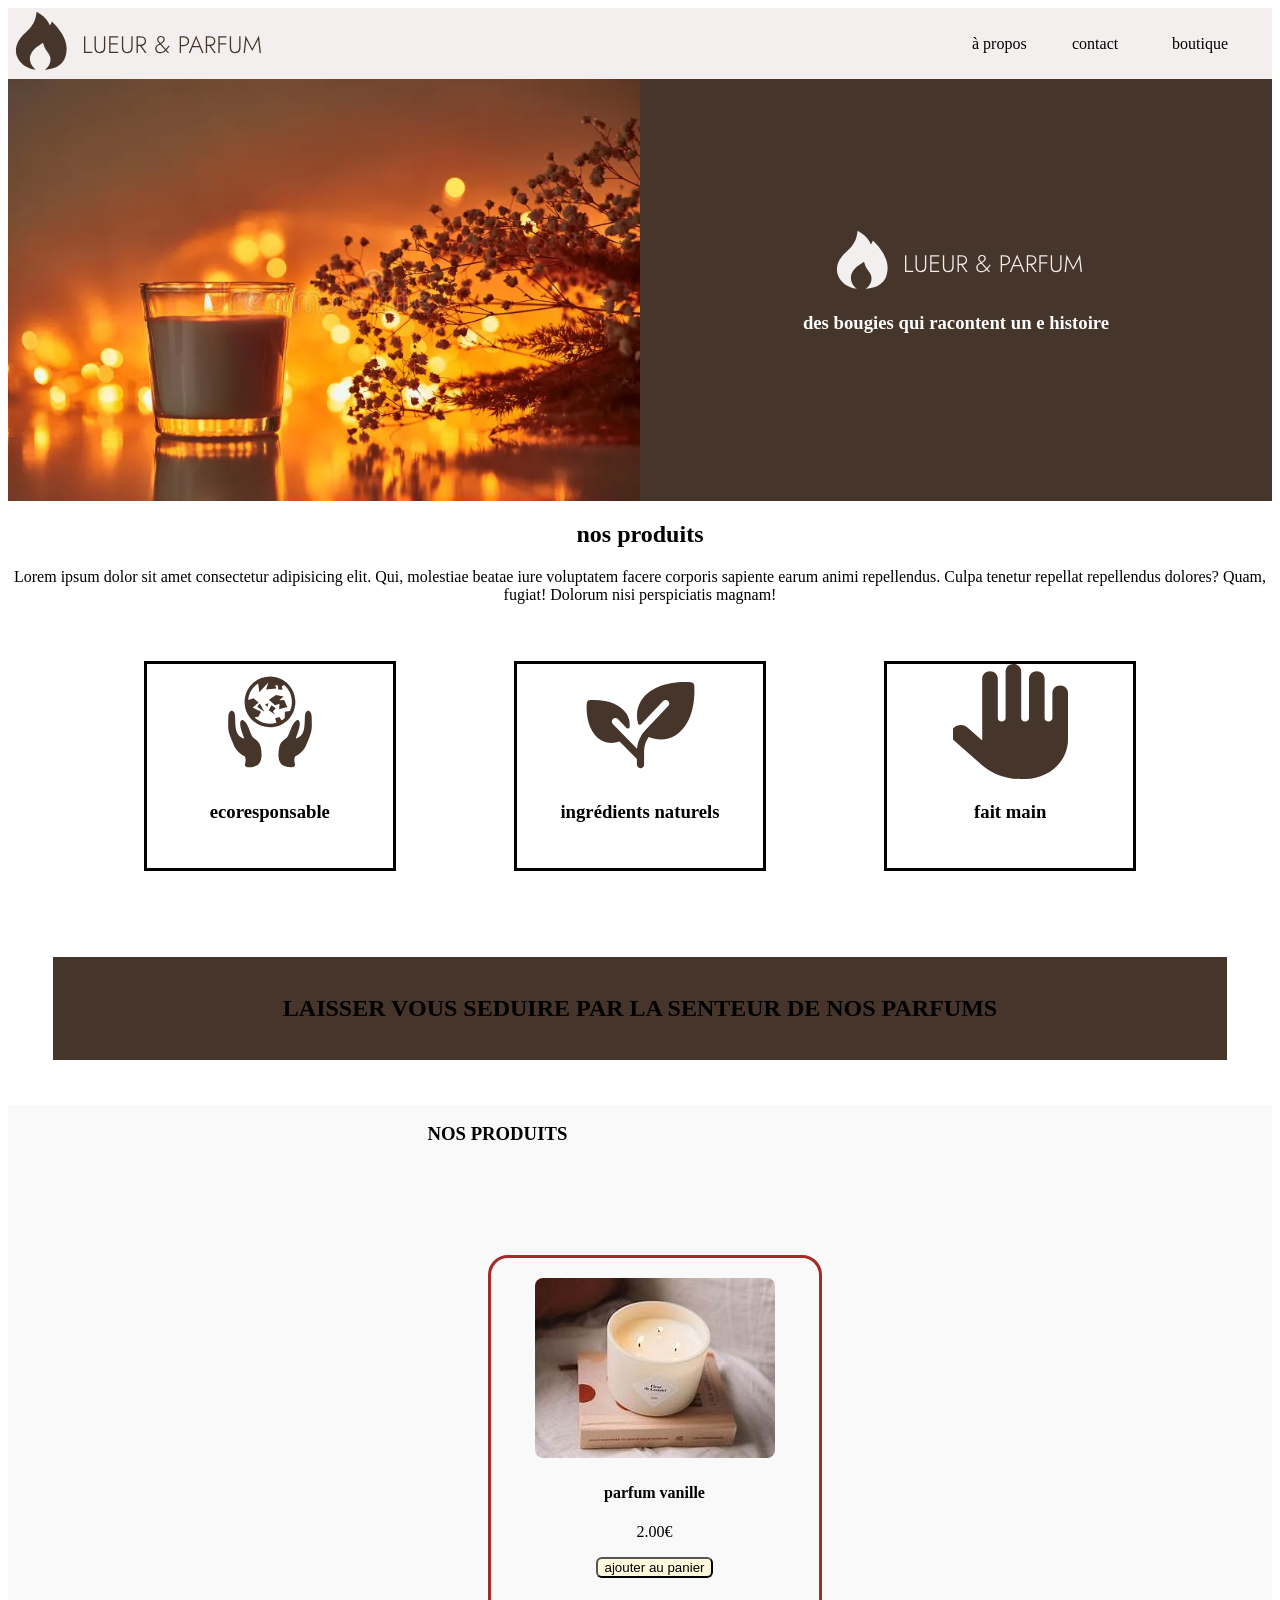
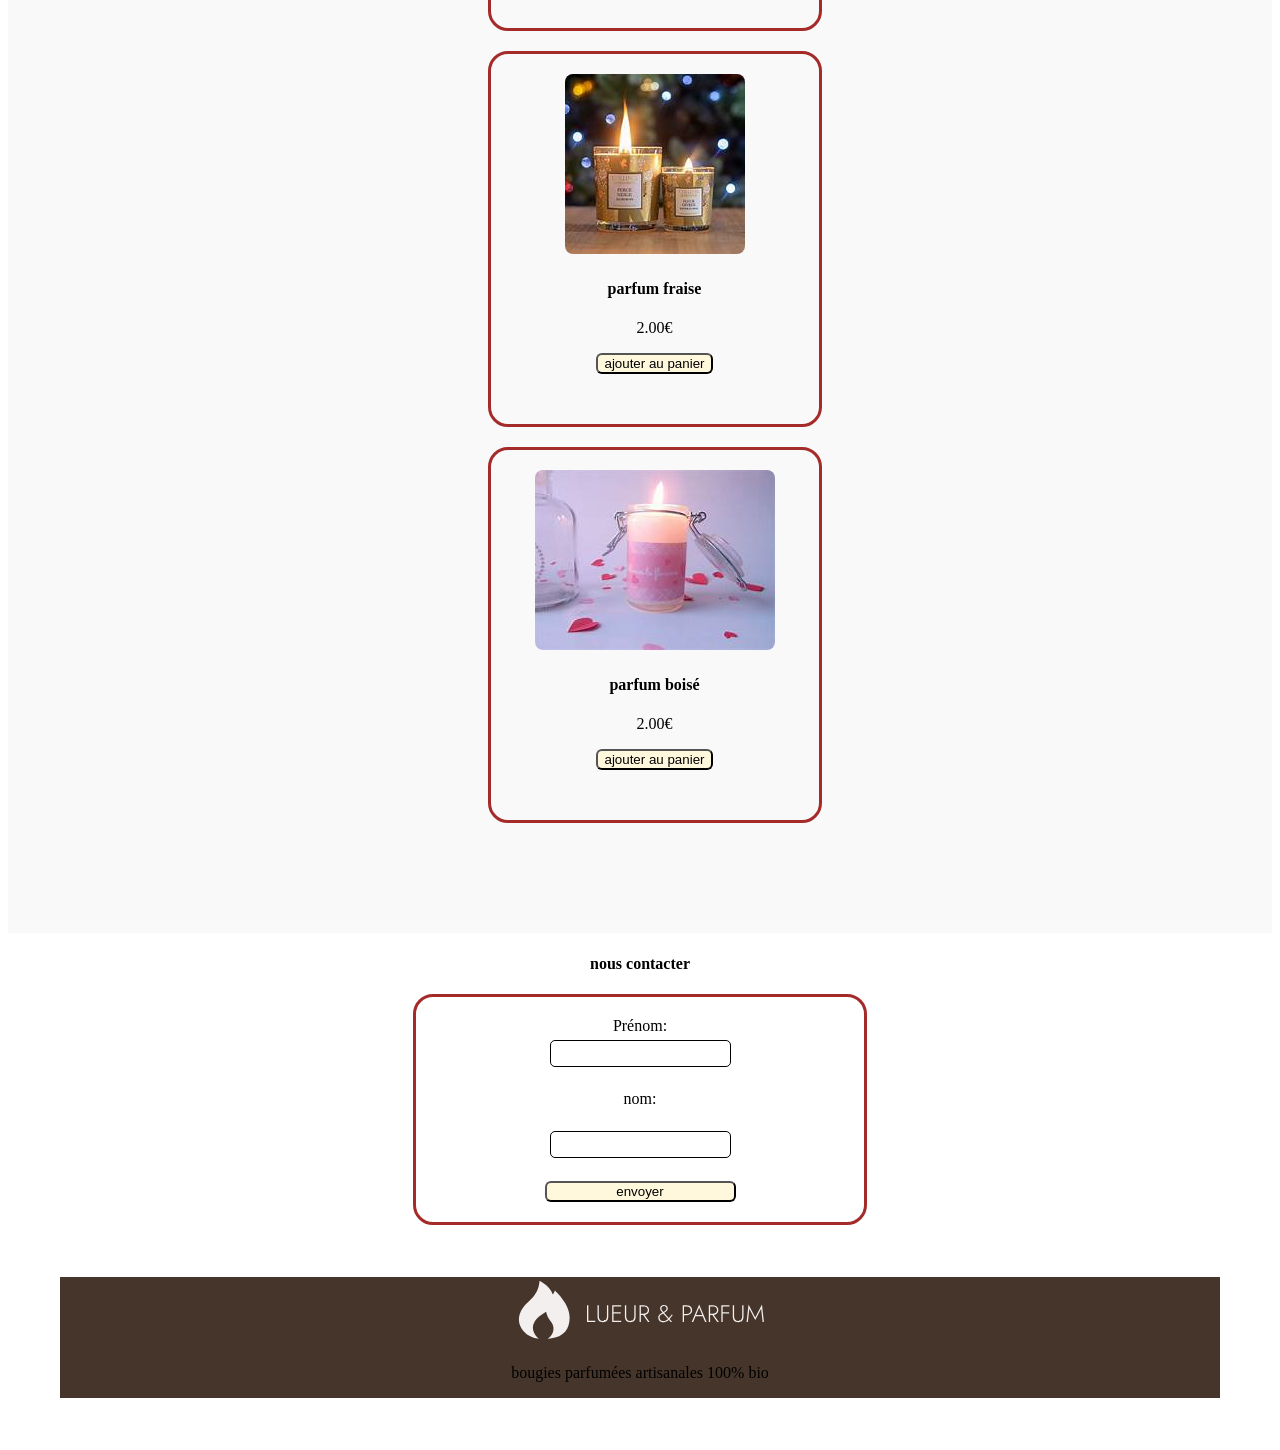
<file: index.html>
<!DOCTYPE html>
<html lang="fr">
<head>
    <link rel="stylesheet" href="style.css">
    <meta charset="UTF-8">
    <meta name="viewport" content="width=device-width, initial-scale=1.0">
    <title>Document</title>
</head>


<body>
    <header>
        <nav>
            <section>
            <img src="logoM.svg" alt="logo" a href>
            </section>
                
                  <ul>
                    <li><a href="index.html">à propos</a> </li>
                    <li><a href="index.html">contact</a></li>
                    <li><a href="index.html">boutique</a></li>
                  </ul>
        </nav>

        <section id="blanche">
            <img  id="photoHeader" src="burning-candle-dried-plant-against-blurred-golden-lights-dark-background-168464799.webp">
            
            <section id="sectionHeader">
                <img src="logoB.svg">
                <h1>des bougies qui racontent un e histoire</h1> 
            </section>

        </section>

    </header>
    
    <article>
        <section>
            <h2>nos produits</h2>
            <p>Lorem ipsum dolor sit amet consectetur adipisicing elit. Qui, molestiae beatae iure voluptatem facere corporis sapiente earum animi repellendus. Culpa tenetur repellat repellendus dolores? Quam, fugiat! Dolorum nisi perspiciatis magnam!</p>
            <section id="card">
                <section class="eco">
                <img src="planet.svg">
                <h3>ecoresponsable</h3>
            </section>
            <section class="eco">
                <img src="plant.svg">
                <h3>ingrédients naturels</h3>
            </section>
            <section class="eco">
                <img src="hand.svg">
                  <h3>fait main</h3>
                </section>
            </section >
            <section id="parfum">
               <h2>LAISSER VOUS SEDUIRE PAR LA SENTEUR DE NOS PARFUMS</h2>
            </section>
                


        </section>
    </article>
    <article class="mini">
    <section>
        <h3>NOS PRODUITS</h3>
        <section class="good">
            <div class="prix">
           <img class="cardImg" src="th.jpg"><h4>parfum vanille</h4><p>2.00€</p>
           <button id="voir" type="button">ajouter au panier</button>
        </div>
        <div class="prix">
           <img class="cardImg" src="th (1).jpg"><h4>parfum fraise</h4><p>2.00€</p>
           <button id="voir" type="button">ajouter au panier</button>
        </div>
        <div class="prix">
           <img class="cardImg" src="th (2).jpg"><h4>parfum boisé</h4><p>2.00€</p>
           <button id="voir" type="button">ajouter au panier</button>
        </div>
        </section>
    </article>
    <h4> nous contacter </h4>
    <section class="sucre">
        <form>
            <form action="class=card">
    
        
                <label for="fname:">Prénom:</label>
                <input type="text"id="fname"name="fname"><br>
                <label for="lname:">nom:</label><br>
                <input type="text"id="name name="name/><br>
                <button type="submit">envoyer</button>
        </form>
        
    </section>
    <footer id="pied">
        <section>
            <img src="logoB.svg">
            <p>bougies parfumées artisanales 100% bio</p>
        </section>
    </footer>

</body>
</html>
</file>
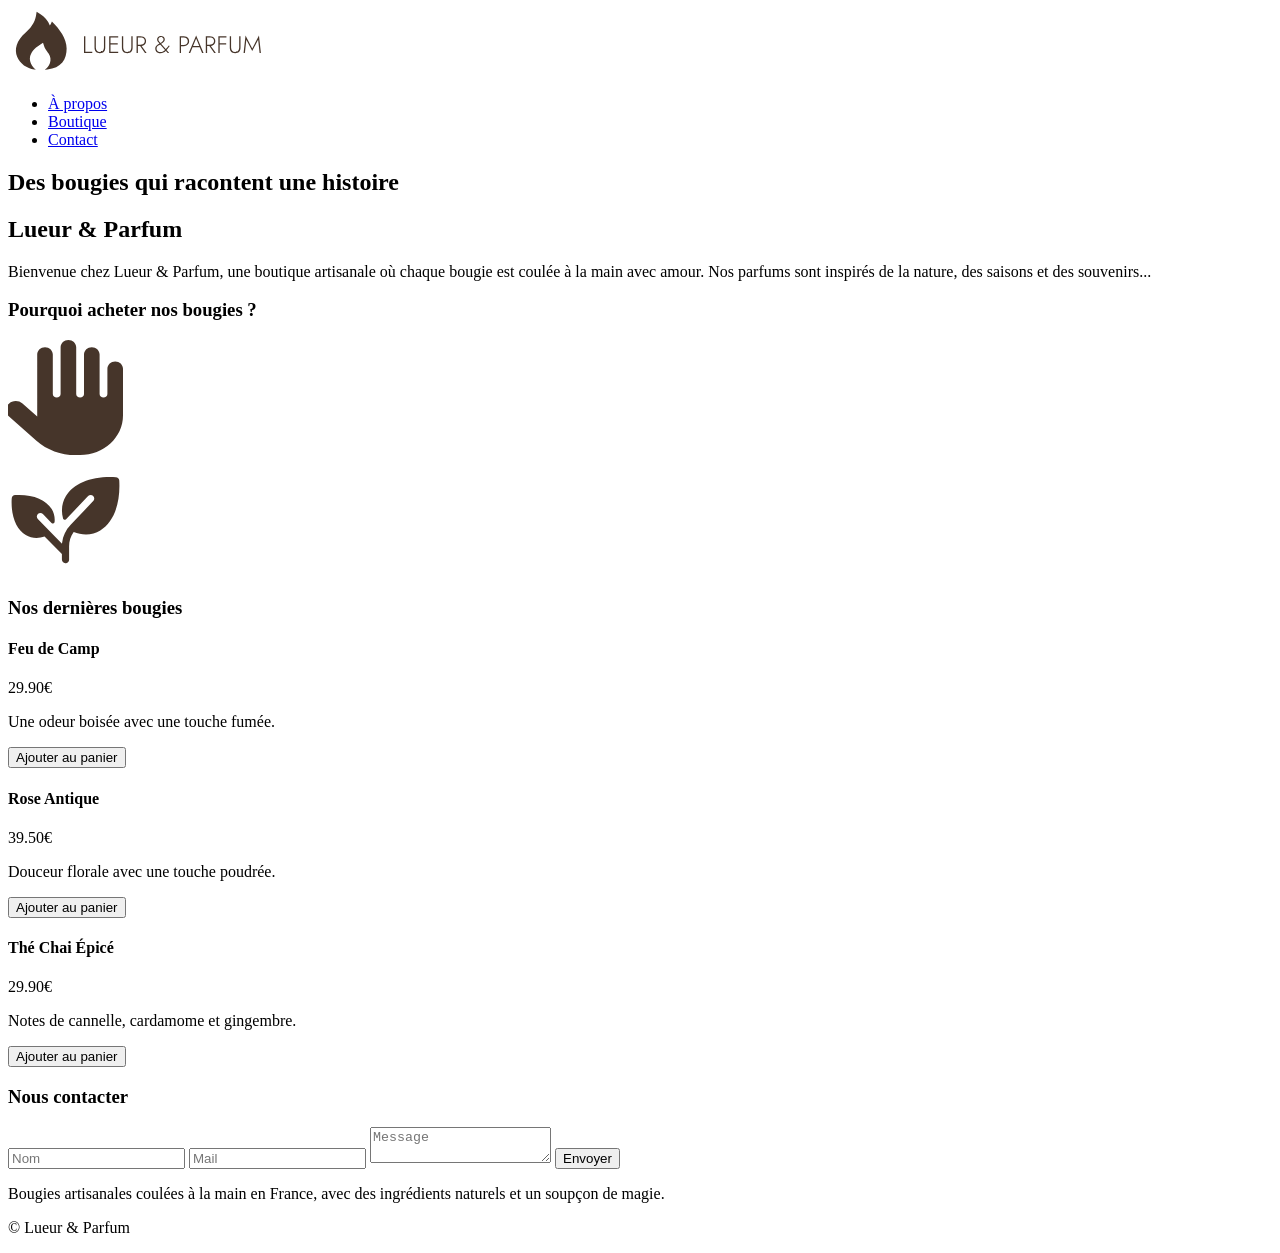
<file: fiche.html>
<!DOCTYPE html>
<html lang="fr">
<head>
  <meta charset="UTF-8">
  <meta name="viewport" content="width=device-width, initial-scale=1.0">
  <title>Lueur & Parfum</title>
  
</head>
<body>
  <header>
    <nav>
      <img src="logoM.svg">
      <ul>
        <li><a href="index.html">À propos</a></li>
        <li><a href="index.html">Boutique</a></li>
        <li><a href="index.html">Contact</a></li>
      </ul>
    </nav>
    <div class="hero">
      <h2>Des bougies qui racontent une histoire</h2>
    </div>
  </header>

  <section class="intro">
    <h2>Lueur & Parfum</h2>
    <p>Bienvenue chez Lueur & Parfum, une boutique artisanale où chaque bougie est coulée à la main avec amour. Nos parfums sont inspirés de la nature, des saisons et des souvenirs...</p>
  </section>

  <section class="features">
    <h3>Pourquoi acheter nos bougies ?</h3>
    <div class="features-list">
      <div<img src="planet.svg"></div>
      <div><img src="hand.svg"></div>
      <div><img src="plant.svg"></div>
    </div>
  </section>

  <section class="products">
    <h3>Nos dernières bougies</h3>
    <div class="product-grid">
      <div class="product">
        <h4>Feu de Camp</h4>
        <p class="price">29.90€</p>
        <p>Une odeur boisée avec une touche fumée.</p>
        <button>Ajouter au panier</button>
      </div>
      <div class="product">
        <h4>Rose Antique</h4>
        <p class="price">39.50€</p>
        <p>Douceur florale avec une touche poudrée.</p>
        <button>Ajouter au panier</button>
      </div>
      <div class="product">
        <h4>Thé Chai Épicé</h4>
        <p class="price">29.90€</p>
        <p>Notes de cannelle, cardamome et gingembre.</p>
        <button>Ajouter au panier</button>
      </div>
    </div>
  </section>

  <section class="contact">
    <h3>Nous contacter</h3>
    <form>
      <input type="text" placeholder="Nom">
      <input type="email" placeholder="Mail">
      <textarea placeholder="Message"></textarea>
      <button type="submit">Envoyer</button>
    </form>
  </section>

  <footer>
    <p>Bougies artisanales coulées à la main en France, avec des ingrédients naturels et un soupçon de magie.</p>
    <p>© Lueur & Parfum</p>
  </footer>
</body>
</html>
</file>
<file: style.css>
*body{
    font-family: 'Franklin Gothic Medium', 'Arial Narrow', Arial, sans-serif;
    margin: 0px;
    padding: 0px;
}
nav{
display: flex;
align-items: center;
justify-content: space-between;
background-color: #f2efee;
}
  ul{
    display: flex;
    list-style: none;
    
  }
  ul a{
    color: black;
    text-decoration: none;
  }
  ul li{
    width: 100px;
    align-items: end;
    justify-content: right;
  }
article{
    display: flex;
}


#blanche{
display: flex;
}


    
header{
    width: 100%;
}

#photoHeader{
    width: 50%;
}

#sectionHeader{
    width: 100%;
    display: flex;

    width: 100%;
    flex-direction: column;
    align-items: center;
    justify-content: center;
    color: white;
    background-color:#46352A
}


#card{
  
    gap: 10%;
    display: flex;
    gap: 10%;
    display: flex
;
    justify-content: center;
    align-items: center;
    text-align: center;
  padding: 41px;
}
.eco{
  border: solid;
  width: 246px;
  height: 204px;

}
p{
  text-align: center;
}
h2{
  text-align: center;
}
  #parfum{
    align-items: center;
    height: 103px;
    display: flex
;
    background-color:#46352A;
    justify-content: center;
margin: 45px;
  }
  .good{
    
    /*height:355px;*/
    width: 345px;
    padding: 40px;
    margin: 50px auto;
    border-radius: 20px;
    text-align: center;
    box-shadow: 10PX 10PX 10PX 10PX grey
    img:first-of-type{
        height 140PX;
        border: radius 20px;;
        border:1px gray
    }    display: flex
    ;
        justify-content: center;
    



}
input{
    border-radius: 5PX;
    border: 1PX solid black;
    padding: 5PX;
    margin: 5PX;
}

input[type="submit"]{
    background-color: black;
    color: white;
}
  
.prix{
  border: solid brown;
    width: 288px;
    height: 330px;
    margin: 20px;
    padding: 20px;
    border-radius: 20px;
}
form{
  border:solid brown;
  display: grid
;
  justify-content: center;
  text-align: center;
  width: 408px;
  justify-content: space-around;
  padding: 20px;
  border-radius: 20px;
}
.sucre{
  display: flex
;
    justify-content: center;
}
footer{
  
  display: flex
  ;
      justify-content: center;
      margin: 52px;
      background-color:#46352A;
  
}
.mini{
  display: flex;
  justify-content: center;
  flex-wrap: wrap;
  gap: 20px;
  background-color: #f9f9f9;
}
button{
  background-color: cornsilk;
  border-radius: 6px;
}
.cardImg{
  border-radius: 8px;
}
h4{
  text-align: center;
}
</file>
